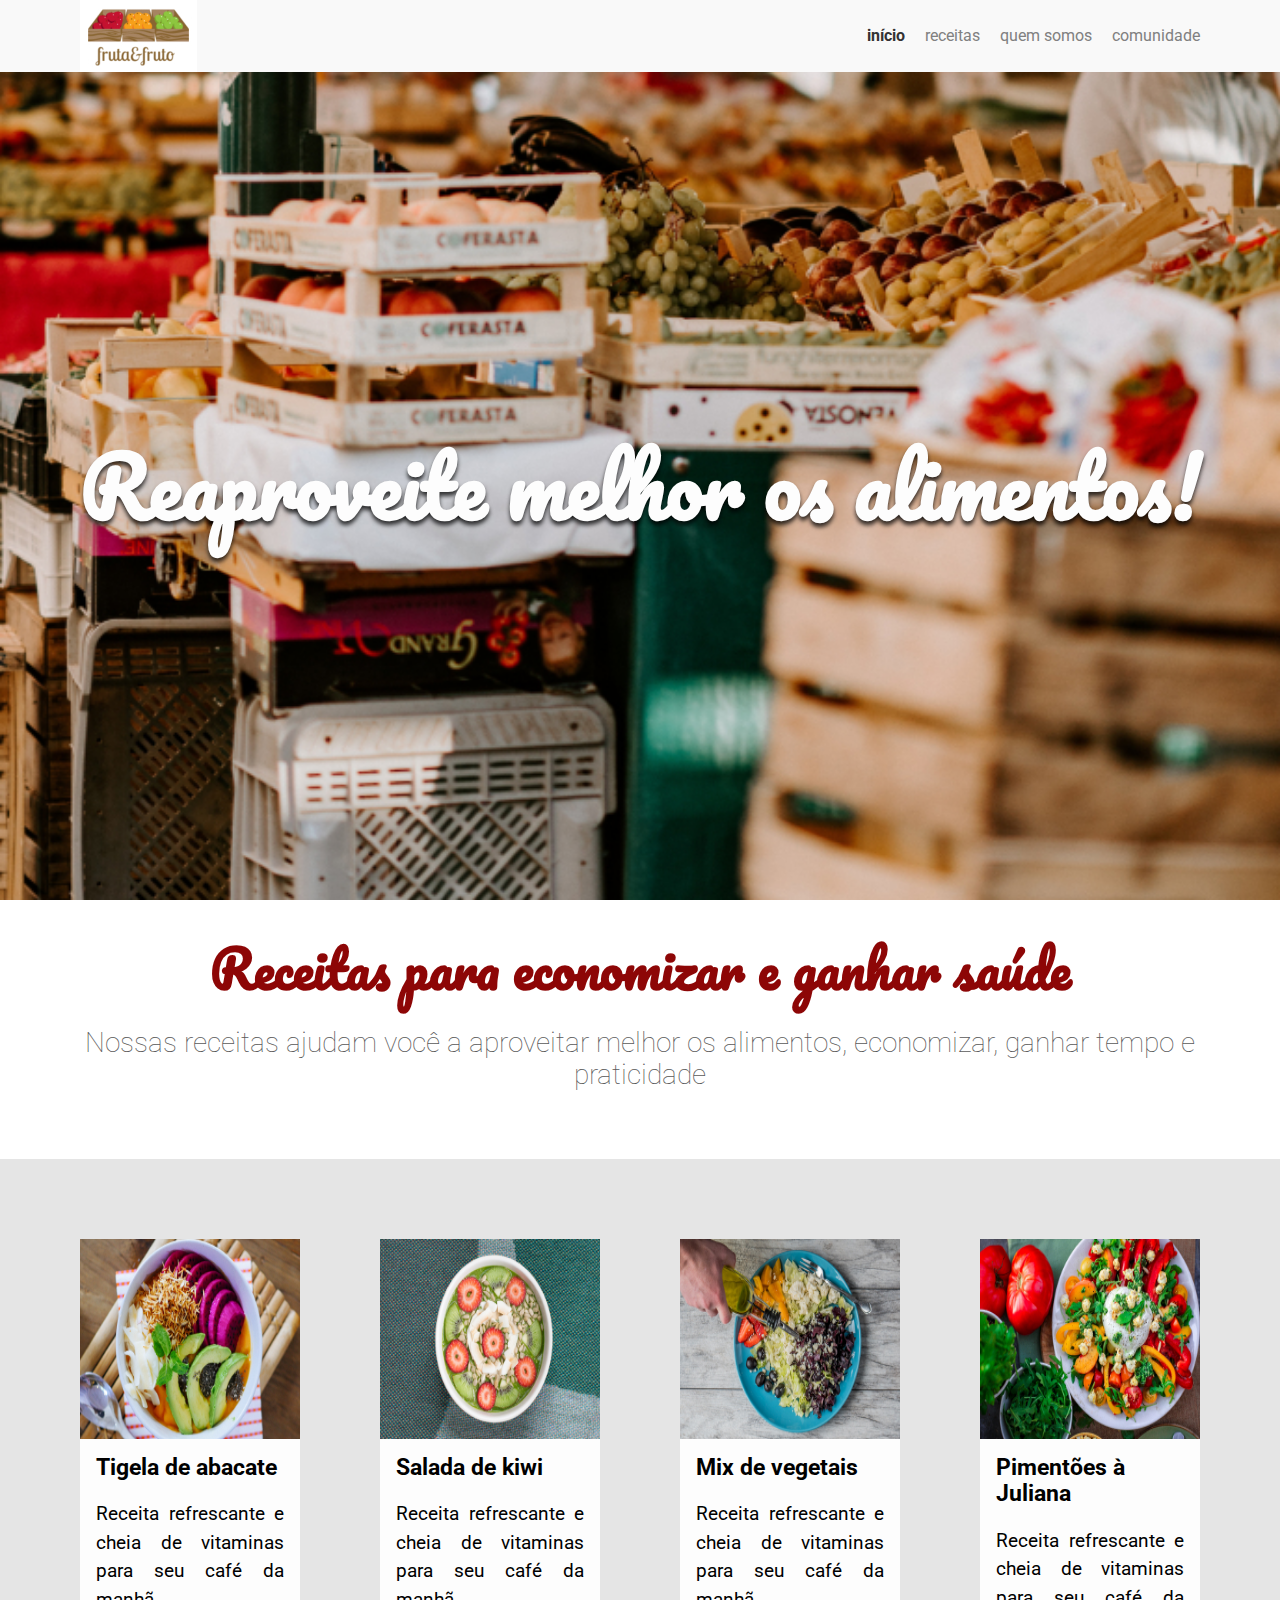
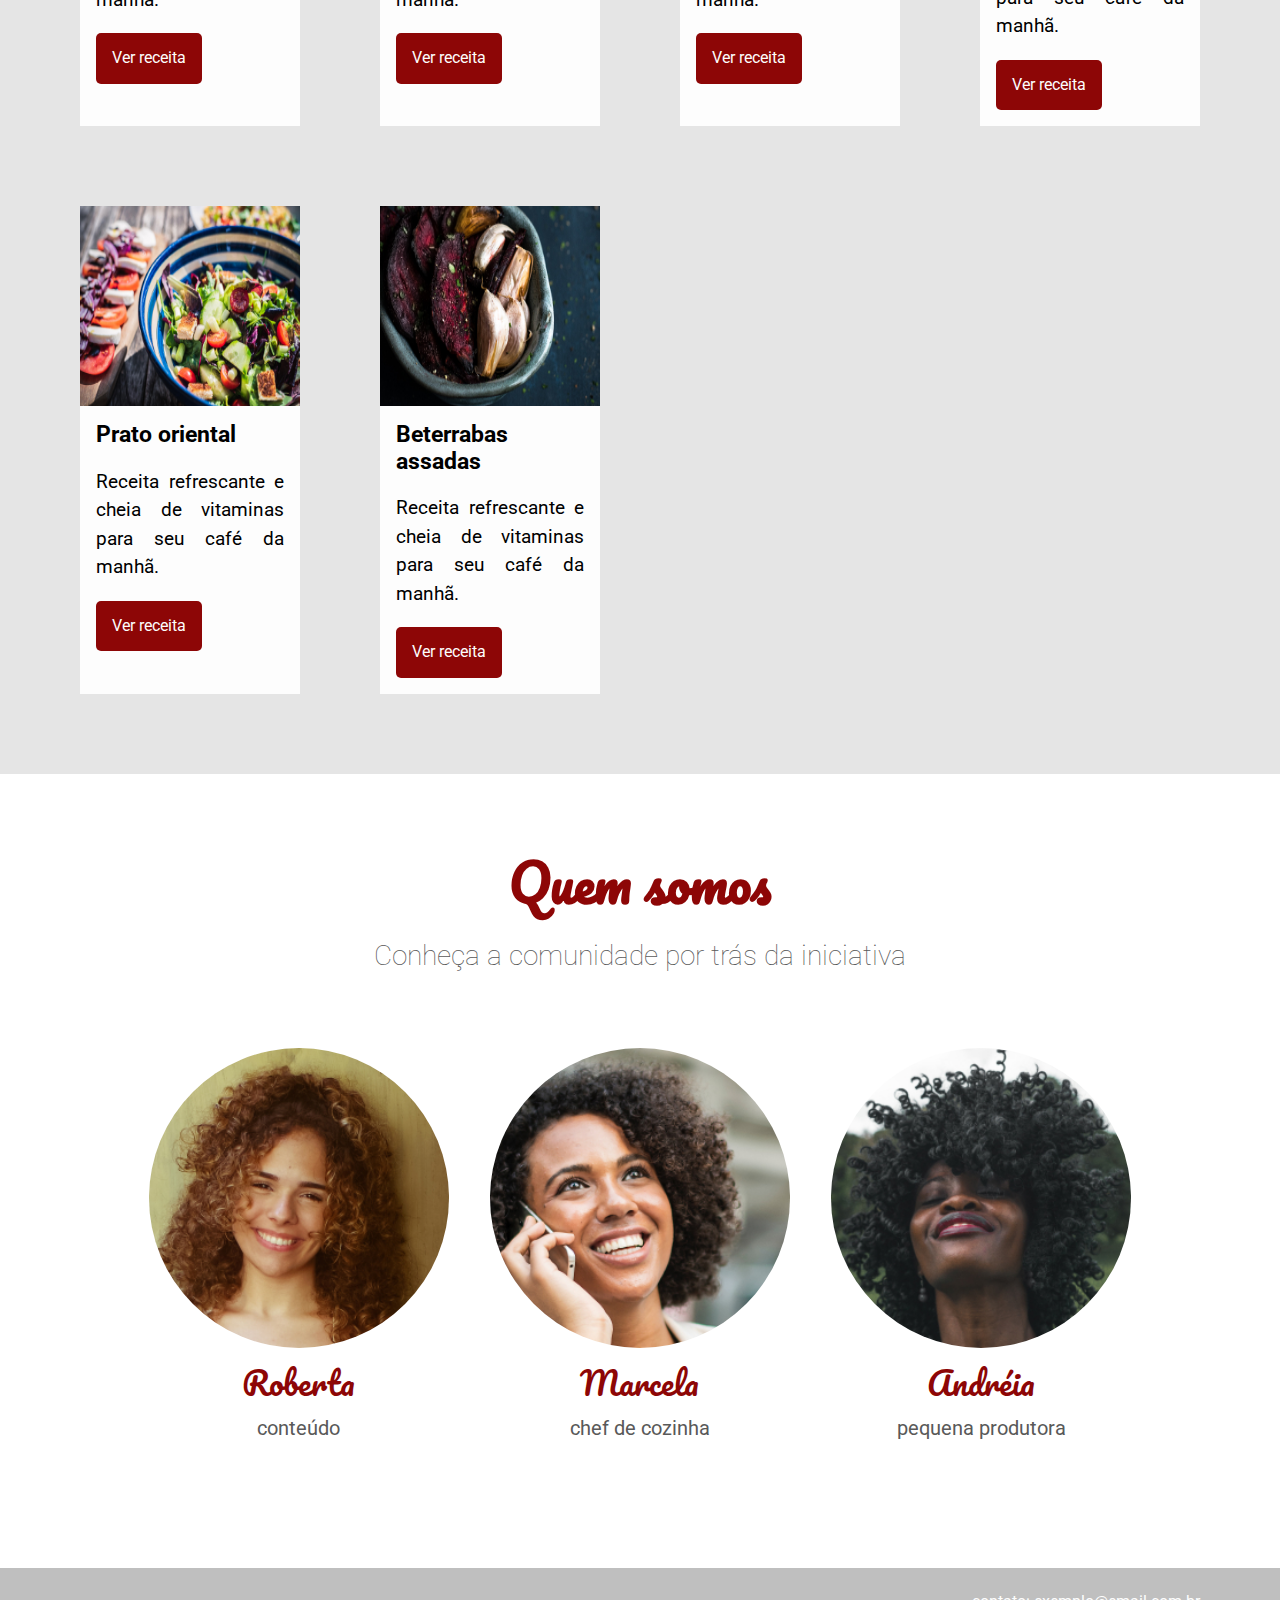
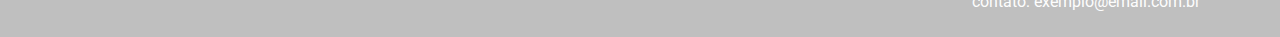
<file: arquitetura-css-assets/index.html>
<!DOCTYPE html>
<html lang="pt-BR">
    <head>
        <link href="https://fonts.googleapis.com/css?family=Pacifico|Roboto:100,300,400,500,700,900" rel="stylesheet" />
        <meta charset="UTF-8" />
        <meta name="viewport" content="width=device-width, initial-scale=1.0" />
        <meta http-equiv="X-UA-Compatible" content="ie=edge" />
        <title>Fruta & Fruto</title>
        <link href="./assets/css/normalize.css" rel="stylesheet" />
        <link href="./assets/css/reset.css" rel="stylesheet" />
        <link href="./assets/css/cabecalho.css" rel="stylesheet" />
        <link href="./assets/css/menu/menu-lista.css" rel="stylesheet" />
        <link href="./assets/css/menu/menu-item.css" rel="stylesheet" />
        <link href="./assets/css/menu/menu-link.css" rel="stylesheet" />
        <link href="./assets/css/banner/banner.css" rel="stylesheet" />
        <link href="./assets/css/banner/banner-imagem.css" rel="stylesheet" />
        <link href="./assets/css/banner/banner-titulo.css" rel="stylesheet" />
        <link href="./assets/css/sobre/sobre.css" rel="stylesheet" />
        <link href="./assets/css/sobre/sobre-descricao.css" rel="stylesheet" />
        <link href="./assets/css/sobre/sobre-titulo.css" rel="stylesheet" />
        <link href="./assets/css/receita/receita.css" rel="stylesheet" />
        <link href="./assets/css/receita/receita-botao.css" rel="stylesheet" />
        <link href="./assets/css/receita/receita-conteudo.css" rel="stylesheet" />
        <link href="./assets/css/receita/receita-descricao.css" rel="stylesheet" />
        <link href="./assets/css/receita/receita-imagem.css" rel="stylesheet" />
        <link href="./assets/css/receita/receita-titulo.css" rel="stylesheet" />
        <link href="./assets/css/receitas.css" rel="stylesheet" />
        <link href="./assets/css/quemSomos/quemSomos.css" rel="stylesheet" />
        <link href="./assets/css/quemSomos/quemSomos-descricao.css" rel="stylesheet" />
        <link href="./assets/css/quemSomos/quemSomos-titulo.css" rel="stylesheet" />
        <link href="./assets/css/pessoas.css" rel="stylesheet" />
        <link href="./assets/css/pessoa/pessoa.css" rel="stylesheet" />
        <link href="./assets/css/pessoa/pessoa-funcao.css" rel="stylesheet" />
        <link href="./assets/css/pessoa/pessoa-imagem.css" rel="stylesheet" />
        <link href="./assets/css/pessoa/pessoa-nome.css" rel="stylesheet" />
        <link href="./assets/css/rodape.css" rel="stylesheet" />
        <link href="./assets/css/logo.css" rel="stylesheet" />
    </head>
    <body>
        <header class="cabecalho">
            <img class="logo" alt="Fruta e Fruto" src="./assets/img/logo.jpg" >
            <nav class="menu">
                <ul class="menu__lista">
                    <li class="menu__item"><a class="menu__link ativo"  href="#">Início</a></li>
                    <li class="menu__item"><a class="menu__link"  href="#">Receitas</a></li>
                    <li class="menu__item"><a class="menu__link"  href="#">Quem Somos</a></li>
                    <li class="menu__item"><a class="menu__link"  href="#">Comunidade</a></li>
                </ul>
            </nav>
        </header>
        <section class="banner">
            <div class="banner__imagem" src="./assets/img/banner.jpg"></div>
            <h2 class="banner__titulo">Reaproveite melhor os alimentos!</h2>
        </section>
        <section class="sobre">
            <h2 class="sobre__titulo">Receitas para economizar e ganhar saúde</h2>
            <p class="sobre__descricao">Nossas receitas ajudam você a aproveitar melhor os alimentos, economizar, ganhar tempo e praticidade</p>
        </section>
        <section class="receitas">
            <div class="receita">
                <img alt="Tigela de abacate" class="receita__imagem" src="./assets/img/receitas/tigela-de-abacate.jpg" />
                <div class="receita__conteudo">
                    <h4 class="receita__titulo">Tigela de abacate</h4>
                    <p class="receita__descricao">Receita refrescante e cheia de vitaminas para seu café da manhã.</p>
                    <button class="receita__botao">Ver receita</button>
                </div>
            </div>
            <div class="receita">
                <img alt="Salada de kiwi" class="receita__imagem" src="./assets/img/receitas/salada-de-kiwi.jpg" />
                <div class="receita__conteudo">
                    <h4 class="receita__titulo">Salada de kiwi</h4>
                    <p class="receita__descricao">Receita refrescante e cheia de vitaminas para seu café da manhã.</p>
                    <button class="receita__botao">Ver receita</button>
                </div>
            </div>
            <div class="receita">
                <img alt="Mix de vegetais" class="receita__imagem" src="./assets/img/receitas/mix-de-vegetais.jpg" />
                <div class="receita__conteudo">
                    <h4 class="receita__titulo">Mix de vegetais</h4>
                    <p class="receita__descricao">Receita refrescante e cheia de vitaminas para seu café da manhã.</p>
                    <button class="receita__botao">Ver receita</button>
                </div>
            </div>
            <div class="receita">
                <img alt="Pimentões à Juliana" class="receita__imagem" src="./assets/img/receitas/pimentoes-a-juliana.jpg" />
                <div class="receita__conteudo">
                    <h4 class="receita__titulo">Pimentões à Juliana</h4>
                    <p class="receita__descricao">Receita refrescante e cheia de vitaminas para seu café da manhã.</p>
                    <button class="receita__botao">Ver receita</button>
                </div>
            </div>
            <div class="receita">
                <img alt="Prato oriental" class="receita__imagem" src="./assets/img/receitas/prato-oriental.jpg" />
                <div class="receita__conteudo">
                    <h4 class="receita__titulo">Prato oriental</h4>
                    <p class="receita__descricao">Receita refrescante e cheia de vitaminas para seu café da manhã.</p>
                    <button class="receita__botao">Ver receita</button>
                </div>
            </div>
            <div class="receita">
                <img alt="Beterrabas assadas" class="receita__imagem" src="./assets/img/receitas/beterrabas-assadas.jpg" />
                <div class="receita__conteudo">
                    <h4 class="receita__titulo">Beterrabas assadas</h4>
                    <p class="receita__descricao">Receita refrescante e cheia de vitaminas para seu café da manhã.</p>
                    <button class="receita__botao">Ver receita</button>
                </div>
            </div>
        </section>
        <section class="quem-somos">
            <h3 class="quem-somos__titulo">Quem somos</h3>
            <p class="quem-somos__descricao">Conheça a comunidade por trás da iniciativa</p>
            <div class="pessoas">
                <div class="pessoa">
                    <div class="pessoa__imagem pessoa__imagem--roberta"></div>
                    <span class="pessoa__nome">Roberta</span>
                    <span class="pessoa__funcao">Conteúdo</span>
                </div>
                <div class="pessoa">
                    <div class="pessoa__imagem pessoa__imagem--marcela"></div>
                    <span class="pessoa__nome">Marcela</span>
                    <span class="pessoa__funcao">Chef de cozinha</span>
                </div>
                <div class="pessoa">
                    <div class="pessoa__imagem pessoa__imagem--andreia"></div>
                    <span class="pessoa__nome">Andréia</span>
                    <span class="pessoa__funcao">Pequena Produtora</span>
                </div>
            </div>
        </section>
        <footer class="rodape">
            Contato: exemplo@email.com.br
        </footer>
    </body>
</html>
</file>
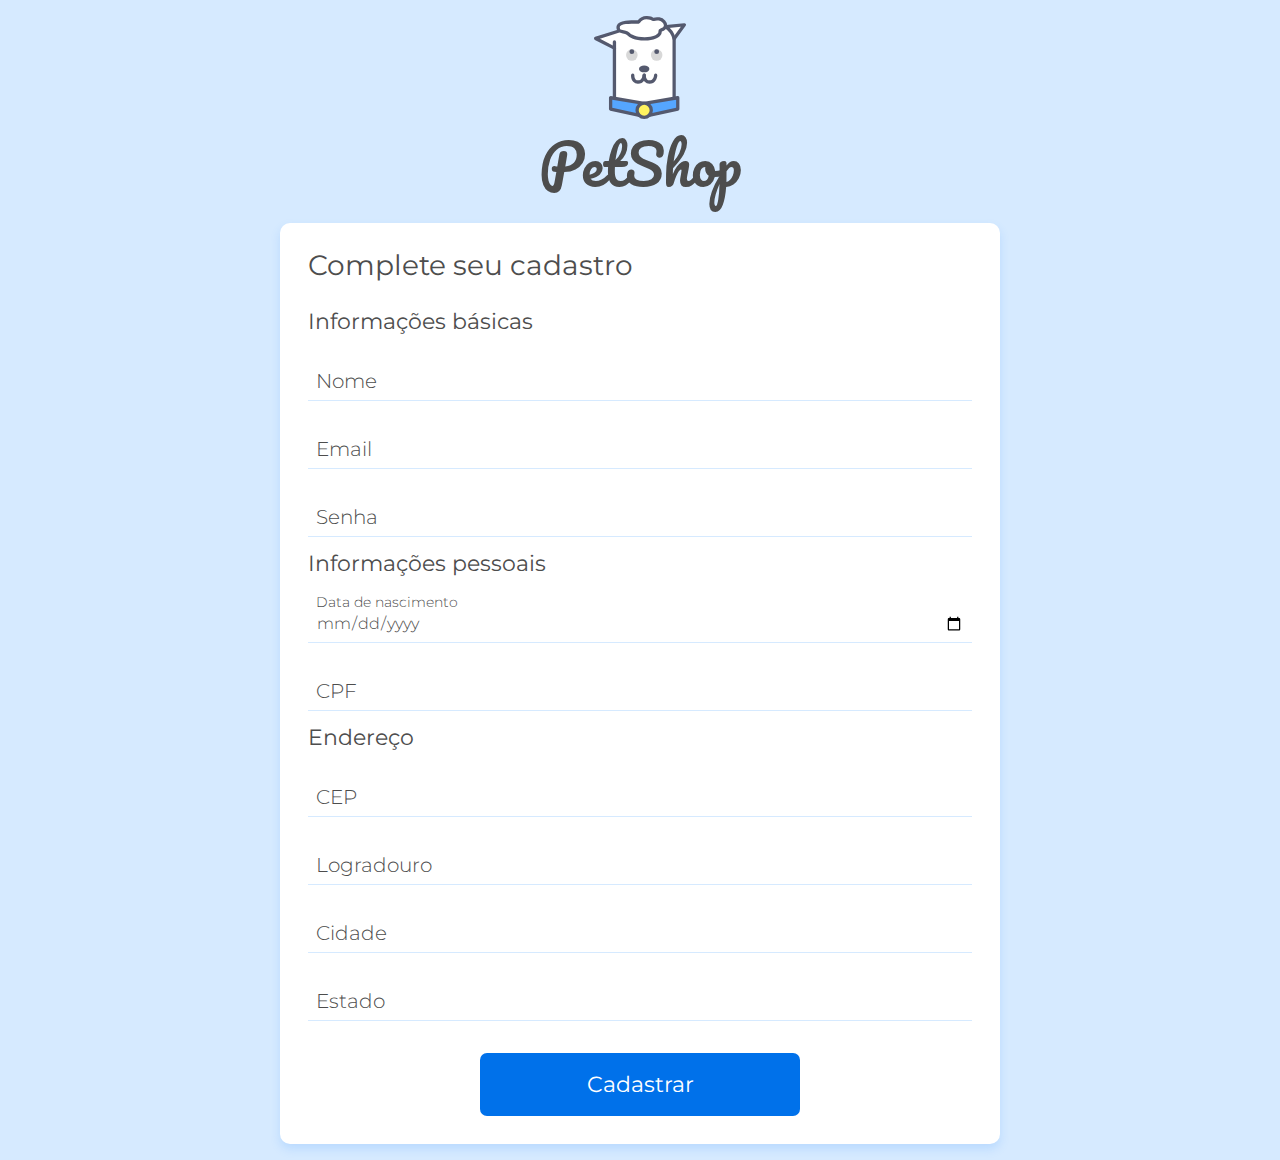
<file: validacao-doguito/cadastro.html>
<!DOCTYPE html>
<html lang="pt-br">
<head>
   <meta charset="UTF-8">
   <meta name="viewport" content="width=device-width, initial-scale=1.0">
   <title>Doguito Petshop | Criar conta</title>
   <link href="https://fonts.googleapis.com/css2?family=Montserrat:wght@300;400&display=swap" rel="stylesheet">
   <link href="https://fonts.googleapis.com/css2?family=Pacifico&display=swap" rel="stylesheet"> 
   <link rel="stylesheet" href="./assets/css/base/base.css">
   <link rel="stylesheet" href="./assets/css/cadastro.css">
   <link rel="stylesheet" href="./assets/css/componentes/cartao.css">
   <link rel="stylesheet" href="./assets/css/componentes/inputs.css">
   <link rel="stylesheet" href="./assets/css/componentes/botao.css">
</head>
<body>
   <main class="container flex flex--coluna flex--centro">
      <div class="cadastro-cabecalho">
         <img src="./assets/img/doguito.svg" alt="Logo Doguito" class="cadastro-cabecalho__logo">
         <h1 class="cadastro-cabecalho__titulo">PetShop</h1>
      </div>
      <section class="cartao">
         <h2 class="cartao__titulo">Complete seu cadastro</h2>
         <form action="./cadastro_concluido.html" class="formulario flex flex--coluna">
            <fieldset>
               <legend class="formulario__legenda">Informações básicas</legend>
               <div class="input-container">
                  <input name="nome" id="nome" class="input" type="text" placeholder="Nome" data-tipo="nome" required>
                  <label class="input-label" for="nome">Nome</label>
                  <span class="input-mensagem-erro">Este campo não está válido</span>
               </div>
               <div class="input-container">
                  <input name="email" id="email" class="input" type="email" placeholder="Email" data-tipo="email" required>
                  <label class="input-label" for="email">Email</label>
                  <span class="input-mensagem-erro">Este campo não está válido</span>
               </div>
               <div class="input-container">
                  <input name="senha" id="senha" class="input" type="password" placeholder="Senha" 
                  pattern="^(?=.*[a-z])(?=.*[A-Z])(?=.*[0-9])(?!.*[ !@#$%^&*_=+-]).{6,12}$" 
                  title="A senha deve conter entre 6 a 12 caracteres, deve conter pelo menos uma letra maiúscula, 
                  um número e não deve conter símbolos." data-tipo="senha" required>
                  <label class="input-label" for="senha">Senha</label>
                  <span class="input-mensagem-erro">Este campo não está válido</span>
               </div>
            </fieldset>
            <fieldset>
               <legend class="formulario__legenda">Informações pessoais</legend>
               <div class="input-container">
                  <input name="nascimento" id="nascimento" class="input" type="date" placeholder="Data de nascimento" data-tipo="dataNascimento" required>
                  <label class="input-label" for="nascimento">Data de nascimento</label>
                  <span class="input-mensagem-erro">Este campo não está válido</span>
               </div>
               <div class="input-container">
                  <input name="cpf" id="cpf" class="input" type="text" placeholder="CPF" data-tipo="cpf" required>
                  <label class="input-label" for="cpf">CPF</label>
                  <span class="input-mensagem-erro">Este campo não está válido</span>
               </div>
            </fieldset>
            <fieldset>
               <legend class="formulario__legenda">Endereço</legend>
               <div class="input-container">
                  <input name="cep" id="cep" class="input" type="text" placeholder="CEP" pattern="[\d]{5}-?[\d]{3}" data-tipo="cep" required>
                  <label class="input-label" for="cep">CEP</label>
                  <span class="input-mensagem-erro">Este campo não está válido</span>
               </div>
               <div class="input-container">
                  <input name="logradouro" id="logradouro" class="input" type="text" placeholder="Logradouro" data-tipo="logradouro" required>
                  <label class="input-label" for="logradouro">Logradouro</label>
                  <span class="input-mensagem-erro">Este campo não está válido</span>
               </div>
               <div class="input-container">
                  <input name="cidade" id="cidade" class="input" type="text" placeholder="Cidade" data-tipo="cidade" required>
                  <label class="input-label" for="cidade">Cidade</label>
                  <span class="input-mensagem-erro">Este campo não está válido</span>
               </div>
               <div class="input-container">
                  <input name="estado" id="estado" class="input" type="text" placeholder="Estado" data-tipo="estado" required>
                  <label class="input-label" for="estado">Estado</label>
                  <span class="input-mensagem-erro">Este campo não está válido</span>
               </div>
            </fieldset>
            <button class="botao">Cadastrar</a>
            </form>
         </section>
      </main>
      <script src="./assets/js/app.js" type="module"></script>
   </body>
   </html>
</file>
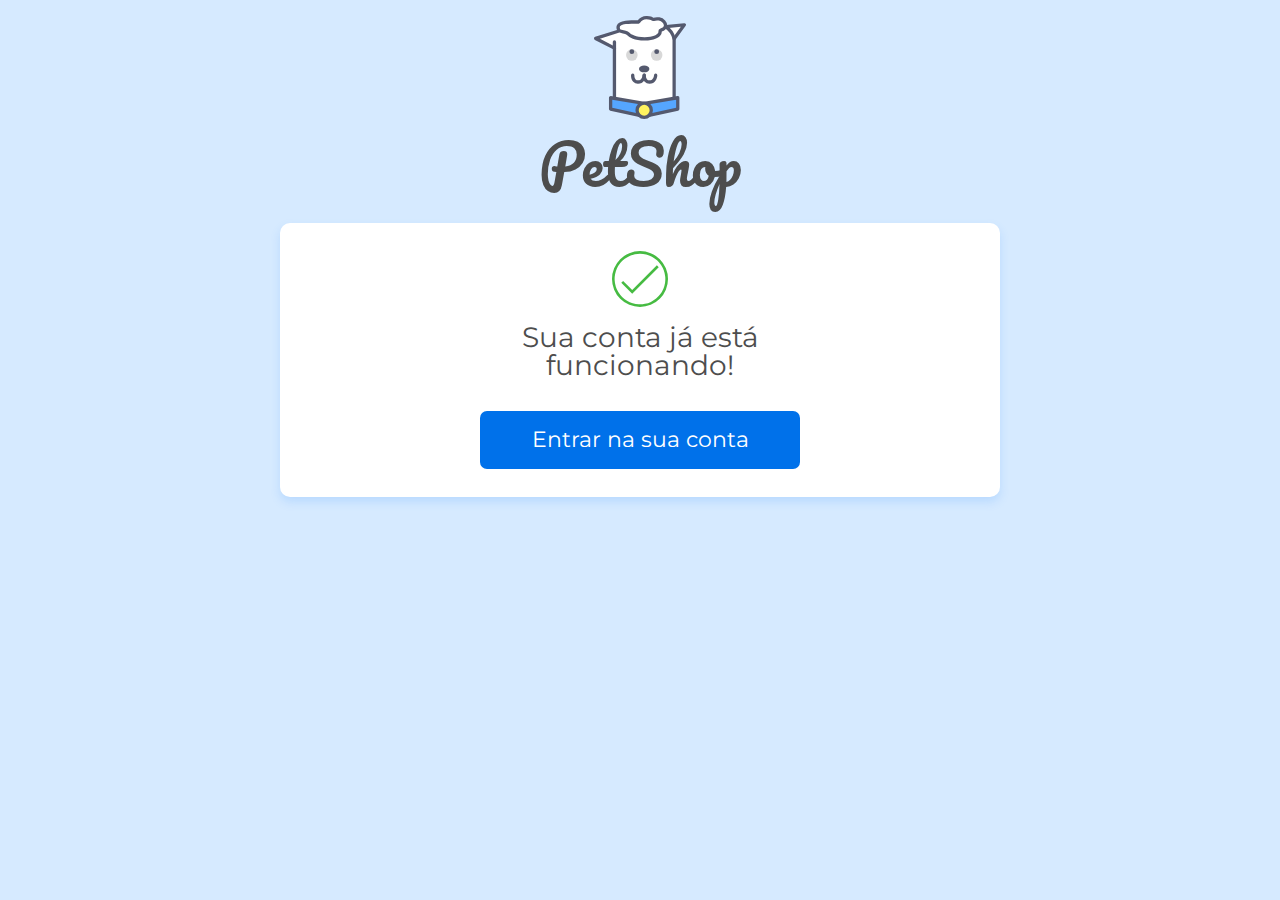
<file: validacao-doguito/cadastro_concluido.html>
<!DOCTYPE html>
<html lang="pt">
<head>
    <meta charset="UTF-8">
    <meta name="viewport" content="width=device-width, initial-scale=1.0">
    <title>Doguito Petshop | Cadastro concluído</title>
    <link href="https://fonts.googleapis.com/css2?family=Montserrat:wght@300;400&display=swap" rel="stylesheet">
    <link href="https://fonts.googleapis.com/css2?family=Pacifico&display=swap" rel="stylesheet"> 
    <link rel="stylesheet" href="./assets/css/base/base.css">
    <link rel="stylesheet" href="./assets/css/cadastro_concluido.css">
    <link rel="stylesheet" href="./assets/css/componentes/cartao.css">
    <link rel="stylesheet" href="./assets/css/componentes/inputs.css">
    <link rel="stylesheet" href="./assets/css/componentes/botao.css">
</head>
<body>
    <main class="container flex flex--coluna flex--centro">
        <div class="cadastro-cabecalho">
            <img src="./assets/img/doguito.svg" alt="Logo Doguito" class="cadastro-cabecalho__logo">
            <h1 class="cadastro-cabecalho__titulo">PetShop</h1>
        </div>
        <section class="cadastro-cartao cartao">
            <span class="cadastro-cartao__icone-concluido"></span>
            <h1 class="cadastro-cartao__titulo cartao__titulo">Sua conta já está funcionando!</h1>
            <a href="#" class="botao">Entrar na sua conta</a>
        </section>
    </main>
</body>
</html>
</file>
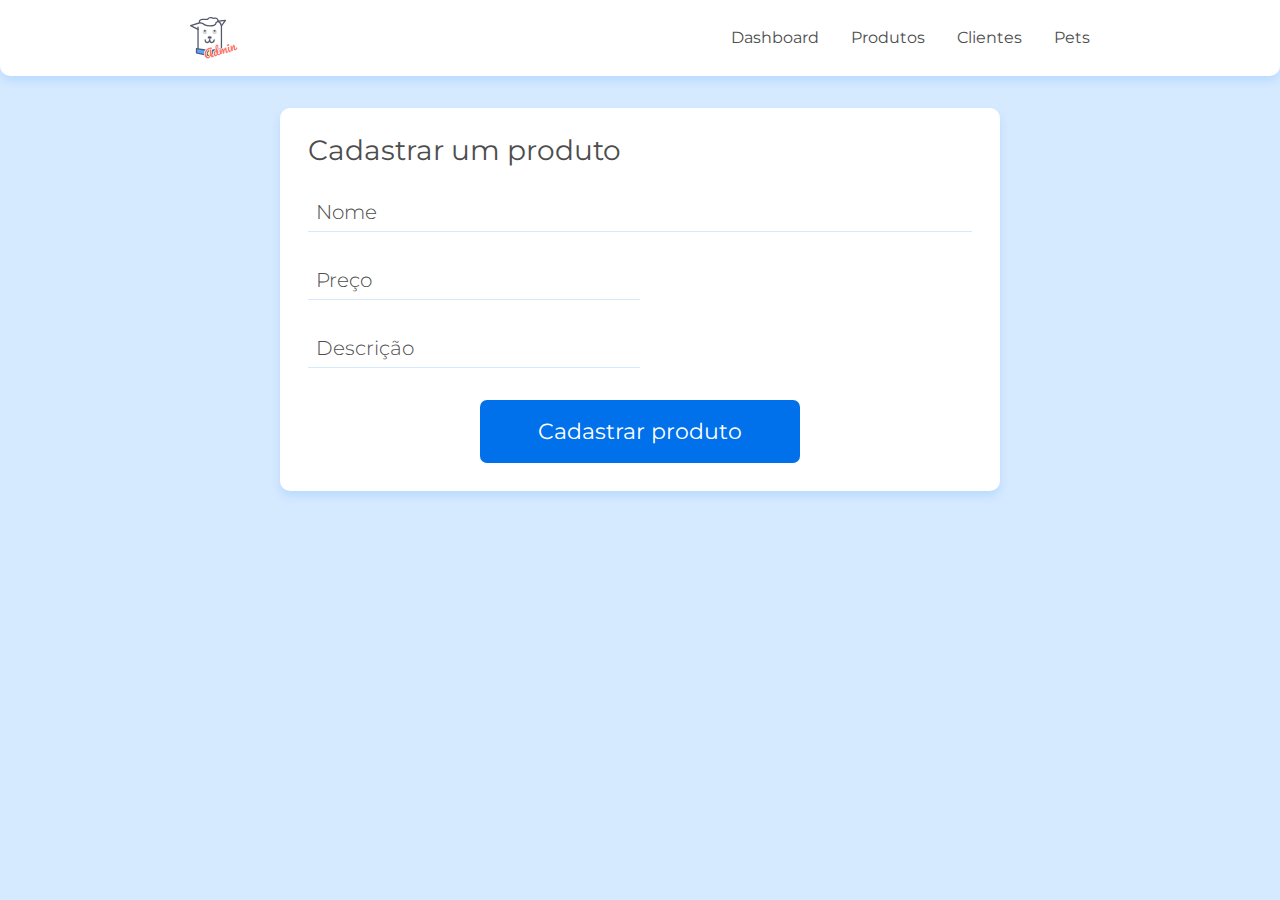
<file: validacao-doguito/cadastro_produto.html>
<!DOCTYPE html>
<html lang="pt">
<head>
    <meta charset="UTF-8">
    <meta name="viewport" content="width=device-width, initial-scale=1.0">
    <title>Doguito Petshop | Cadastro de produto</title>
    <link href="https://fonts.googleapis.com/css2?family=Montserrat:wght@300;400&display=swap" rel="stylesheet">
    <link href="https://fonts.googleapis.com/css2?family=Pacifico&display=swap" rel="stylesheet"> 
    <link rel="stylesheet" href="./assets/css/base/base.css">
    <link rel="stylesheet" href="./assets/css/componentes/cabecalho.css">
    <link rel="stylesheet" href="./assets/css/componentes/cartao.css">
    <link rel="stylesheet" href="./assets/css/cadastra_cliente.css">
    <link rel="stylesheet" href="./assets/css/componentes/inputs.css">
    <link rel="stylesheet" href="./assets/css/componentes/botao.css">
    <link rel="stylesheet" href="./assets/css/cadastro_produto.css">
</head>
<body>
    <header class="cabecalho container">
        <img src="./assets/img/doguitoadm.svg" alt="Logo Doguito" class="cabecalho__logo">
        <nav>
            <ul class="cabecalho__lista-navegacao">
                <li class="cabecalho__link"><a href="#">Dashboard</a></li>
                <li class="cabecalho__link"><a href="#">Produtos</a></li>
                <li class="cabecalho__link"><a href="lista_cliente.html">Clientes </a></li>
                <li class="cabecalho__link"><a href="#">Pets</a></li>
            </ul>
        </nav>
    </header>
    <main class="container flex flex--centro flex--coluna">
        <section class="cartao cadastro">
            <h1 class="cartao__titulo">Cadastrar um produto</h1>
            <form action="./cadastro_produto_concluido.html" class="flex flex--coluna">
                <div class="input-container">
                    <input name="nome" id="nome" class="input" type="text" placeholder="Nome" data-tipo="nome" required>
                    <label class="input-label" for="nome">Nome</label>
                    <span class="input-mensagem-erro">Este campo não está válido</span>
                </div>
                <div class="input-container cadastro__preco-container">
                    <input name="preco" id="preco" class="input" type="text" placeholder="Preço" data-tipo="preco" required>
                    <label class="input-label" for="preco">Preço</label>
                    <span class="input-mensagem-erro">Este campo não está válido</span>
                </div>
                <div class="input-container cadastro__descricao-container">
                    <input class="input" name="descricao" id="descricao" placeholder="Descrição">
                    <label class="input-label" for="descricao">Descrição</label>
                    <span class="input-mensagem-erro">Este campo não está válido</span>
                </div>
                <button class="botao">Cadastrar produto</button>
            </form>
        </section>
    </main>
    <script src="./assets/js/app.js" type="module"></script>
    <script src="https://github.com/codermarcos/simple-mask-money/releases/download/v3.0.0/simple-mask-money.js"></script>
</body>
</html>
</file>
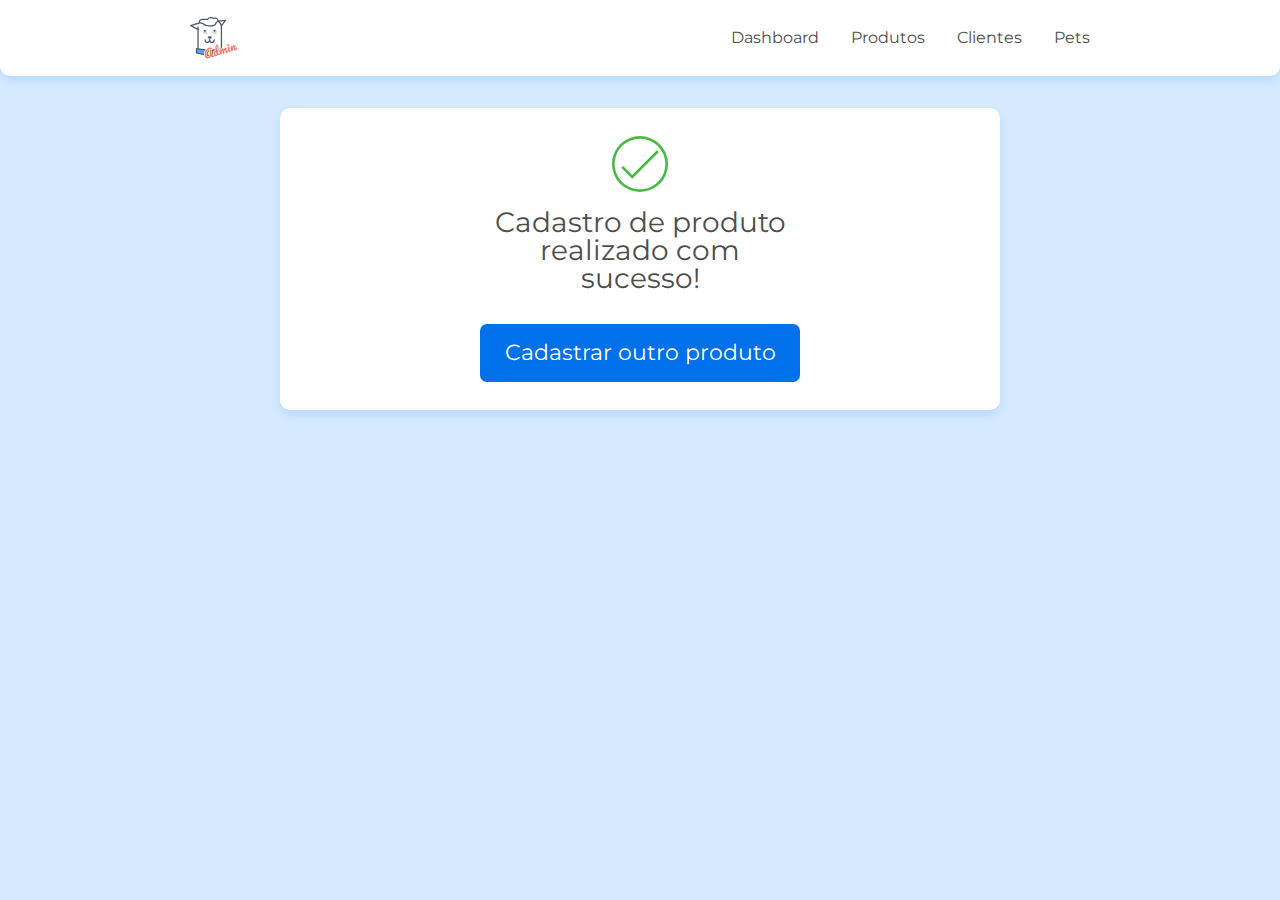
<file: validacao-doguito/cadastro_produto_concluido.html>
<!DOCTYPE html>
<html lang="pt">
<head>
    <meta charset="UTF-8">
    <meta name="viewport" content="width=device-width, initial-scale=1.0">
    <title>Doguito Petshop | Cadastro concluído</title>
    <link href="https://fonts.googleapis.com/css2?family=Montserrat:wght@300;400&display=swap" rel="stylesheet">
    <link href="https://fonts.googleapis.com/css2?family=Pacifico&display=swap" rel="stylesheet"> 
    <link rel="stylesheet" href="./assets/css/base/base.css">
    <link rel="stylesheet" href="./assets/css/componentes/cabecalho.css">
    <link rel="stylesheet" href="./assets/css/cadastro_concluido.css">
    <link rel="stylesheet" href="./assets/css/componentes/cartao.css">
    <link rel="stylesheet" href="./assets/css/componentes/inputs.css">
    <link rel="stylesheet" href="./assets/css/componentes/botao.css">
</head>
<body>
    <header class="cabecalho container">
        <img src="./assets/img/doguitoadm.svg" alt="Logotipo Doguito" class="cabecalho__logo">
        <nav>
            <ul class="cabecalho__lista-navegacao">
                <li class="cabecalho__link"><a href="#">Dashboard</a></li>
                <li class="cabecalho__link"><a href="#">Produtos</a></li>
                <li class="cabecalho__link"><a href="#">Clientes</a></li>
                <li class="cabecalho__link"><a href="#">Pets</a></li>
            </ul>
        </nav>
    </header>
    <main class="container flex flex--coluna flex--centro">
        <section class="cadastro-cartao cartao">
            <span class="cadastro-cartao__icone-concluido"></span>
            <h1 class="cadastro-cartao__titulo cartao__titulo">Cadastro de produto realizado com sucesso!</h1>
            <a href="./cadastro_produto.html" class="botao">Cadastrar outro produto</a>
        </section>
    </main>
</body>
</html>
</file>
<file: arquitetura-css-assets/assets/css/cabecalho.css>
.cabecalho {
    align-items: center;
    background: #f9f9f9;
    display: flex;
    justify-content: space-between;
    padding-left: 2rem;
    padding-right: 2rem;
}

@media screen and (min-width: 0) {
    .cabecalho {
        justify-content: center;
        padding: 0 1rem;
    }
}

@media screen and (min-width: 768px) {
    .cabecalho {
        justify-content: space-between;
        padding: 0 5rem;
    }
}
</file>
<file: arquitetura-css-assets/assets/css/menu/menu-lista.css>
.menu__lista {
    display: flex;
}
</file>
<file: arquitetura-css-assets/assets/css/menu/menu-item.css>
.menu__item {
    list-style: none;
}

.menu__item:last-child .menu__link {
    margin-right: 0;
}
</file>
<file: arquitetura-css-assets/assets/css/menu/menu-link.css>
.menu__link {
    color: #808080;
    margin-right: 1.25rem;
    text-decoration: none;
    text-transform: lowercase;
}

.menu__link.ativo {
    color: #333333;
    font-weight: bold;
}

.menu__link:hover {
    text-decoration: underline;
}
</file>
<file: arquitetura-css-assets/assets/css/banner/banner.css>
.banner {
    position: relative;
}
</file>
<file: arquitetura-css-assets/assets/css/banner/banner-imagem.css>
.banner__imagem {
    background: url(../../img/banner.jpg) no-repeat center / cover;
    width: 100%;
}

@media screen and (min-width: 0) {
    .banner__imagem {
       height: calc(100vh - 51px);
    }   
 }
 
 @media screen and (min-width: 768px) {
    .banner__imagem {
        height: calc(100vh - 72px);
    }
 }
</file>
<file: arquitetura-css-assets/assets/css/banner/banner-titulo.css>
.banner__titulo {
    color: #fdfdfd;
    font-family: Pacifico, cursive;
    position: absolute;
    left: 50%;
    text-shadow: 0 4px 4px rgba(0, 0, 0, 0.75);
    top: 50%;
    text-align: center;
    transform: translate(-50%, -50%);
    width: 100%;
}

@media screen and (min-width: 0) {
    .banner__titulo {
        font-size: 3rem;
    }
}

@media screen and (min-width: 768px) {
    .banner__titulo {
        font-size: 5.0625rem;
    }
}
</file>
<file: arquitetura-css-assets/assets/css/sobre/sobre.css>
.sobre {
    text-align: center;
}

@media screen and (min-width: 0) {
    .sobre {
       padding: 2.5rem 1rem;
    }   
 }
 
 @media screen and (min-width: 768px) {
    .sobre {
        padding: 2.5rem;
    }
 }
</file>
<file: arquitetura-css-assets/assets/css/sobre/sobre-descricao.css>
.sobre__descricao {
    color: #595959;
    font-weight: 100;
}

@media screen and (min-width: 0)  {
    .sobre__descricao {
        font-size: 1.3rem;
    }
}

@media screen and (min-width: 768px)  {
    .sobre__descricao {
        font-size: 1.75rem;
    }
}
</file>
<file: arquitetura-css-assets/assets/css/sobre/sobre-titulo.css>
.sobre__titulo {
    color: #8d0606;
    font-family: Pacifico, cursive;
}

@media screen and (min-width: 0)  {
    .sobre__titulo {
        font-size: 2rem;
    }
}

@media screen and (min-width: 768px)  {
    .sobre__titulo {
        font-size: 3.1875rem;
    }
}
</file>
<file: arquitetura-css-assets/assets/css/receita/receita.css>
.receita {
   background: #fdfdfd;
   display: flex;
   flex-direction: column;
   margin-bottom: 5rem;

}

@media screen and (min-width: 0)  {
   .receita {
      margin-right: 1rem;
      width: 100%;
   }
}

@media screen and (min-width: 768px)  {
   .receita {
      margin-right: 2.5rem;
      width: calc(33.33% - 2.5rem);
   }
}

@media screen and (min-width: 992px)  {
   .receita {
      margin-right: 5rem;
      width: calc(25% - 5rem);
   }
}
</file>
<file: arquitetura-css-assets/assets/css/receita/receita-botao.css>
.receita__botao {
   background: #8d0606;
   border: none;
   border-radius: 5px;
   color: #fdfdfd;
   padding: 1rem;
   transition: all .1s ease-in-out;
}

.receita__botao:hover {
   background: #620404;
   cursor: pointer;
}
</file>
<file: arquitetura-css-assets/assets/css/receita/receita-conteudo.css>
.receita__conteudo {
   padding: 1rem;
}
</file>
<file: arquitetura-css-assets/assets/css/receita/receita-descricao.css>
.receita__descricao {
   font-size: 1.1875rem;
   line-height: 1.5;
   text-align: justify;
}
</file>
<file: arquitetura-css-assets/assets/css/receita/receita-imagem.css>
.receita__imagem {
   height: 200px;
}
</file>
<file: arquitetura-css-assets/assets/css/receita/receita-titulo.css>
.receita__titulo {
   font-size: 1.4375rem;
}
</file>
<file: arquitetura-css-assets/assets/css/receitas.css>
.receitas {
   background: #e5e5e5;
   display: flex;
   flex-wrap: wrap;
}

@media screen and (min-width:0) {
   .receitas {
      padding: 5rem 0 0 1rem;
   }
}

@media screen and (min-width: 768px) {
   .receitas {
      padding: 5rem 0 0 2.5rem;
   }
}

@media screen and (min-width: 992px) {
   .receitas {
      padding: 5rem 0 0 5rem;
   }
}
</file>
<file: arquitetura-css-assets/assets/css/quemSomos/quemSomos.css>
.quem-somos {
   padding: 5rem;
   text-align: center;
}
</file>
<file: arquitetura-css-assets/assets/css/quemSomos/quemSomos-descricao.css>
.quem-somos__descricao {
   color: #595959;
   font-size: 1.75rem;
   font-weight: 100;
}
</file>
<file: arquitetura-css-assets/assets/css/quemSomos/quemSomos-titulo.css>
.quem-somos__titulo {
   color: #8d0606;
   font-family: Pacifico, cursive;
   font-size: 3.1875rem;
   margin-bottom: 1rem;
}
</file>
<file: arquitetura-css-assets/assets/css/pessoas.css>
.pessoas {
   display: flex;
   justify-content: space-around;
   padding: 3rem;
}

@media screen and (min-width:0) {
   .pessoas {
      flex-direction: column;
   }
}

@media screen and (min-width: 768px) {
   .pessoas {
      flex-direction: row;
   }
}
</file>
<file: arquitetura-css-assets/assets/css/pessoa/pessoa.css>
.pessoa {
   display: flex;
   flex-direction: column;
}

@media screen and (min-width:0) {
   .pessoa {
      margin-bottom: 2rem;
   }
}

@media screen and (min-width: 768px) {
   .pessoa {
      margin-bottom: 0;
   }
}
</file>
<file: arquitetura-css-assets/assets/css/pessoa/pessoa-funcao.css>
.pessoa__funcao {
   color: #595959;
   font-size: 1.25rem;
   text-transform: lowercase;
}
</file>
<file: arquitetura-css-assets/assets/css/pessoa/pessoa-imagem.css>
.pessoa__imagem {
   background-position: center;
   background-repeat: no-repeat;
   background-size: cover;
   border-radius: 100%;
   height: 300px;
   margin: 0 auto;
   width: 300px;
}

.pessoa__imagem--roberta {
   background-image: url(../../img/pessoas/roberta.jpg);
}

.pessoa__imagem--marcela {
   background-image: url(../../img/pessoas/marcela.jpg);
}

.pessoa__imagem--andreia {
   background-image: url(../../img/pessoas/andreia.jpg);
}
</file>
<file: arquitetura-css-assets/assets/css/pessoa/pessoa-nome.css>
.pessoa__nome {
   color: #8d0606;
   font-family: Pacifico, cursive;
   font-size: 2rem;
   margin: 1rem 0;
}
</file>
<file: arquitetura-css-assets/assets/css/rodape.css>
.rodape {
   background: #bfbfbf;
   color: #fdfdfd;
   text-align: right;
   padding: 1.5625rem 5rem;
   text-transform: lowercase;
}
</file>
<file: arquitetura-css-assets/assets/css/logo.css>
@media screen and (min-width: 0) {
   .logo {
      display: none;
   }   
}

@media screen and (min-width: 768px) {
   .logo {
      display: block;
   }
}
</file>
<file: validacao-doguito/assets/css/cadastro.css>
.cadastro-cabecalho {
    display: flex;
    flex-direction: column;
    align-items: center;

    padding-top: 1rem;
}

.cadastro-cabecalho__logo {
    width: 2.625rem;
    margin-bottom: 0.5rem;
}

.cadastro-cabecalho__titulo {
    font-family: var(--fonte-familia-logo);
    font-size: var(--fonte-tamanho-logo);
    margin-bottom: 1rem;
}

@media(min-width: 800px) {
    .cadastro-cabecalho__logo {
        width: 5.75rem;
        margin-bottom: 1rem;
    }

    .cadastro-cabecalho__titulo {
        margin-bottom: 2rem;
    }
}
</file>
<file: validacao-doguito/assets/css/componentes/cartao.css>
.cartao {
    background-color: var(--cor-contraste-claro);
    border-radius: 10px;
    box-shadow: var(--sombra);
    width: 100%;
    max-width: 45rem;
    padding: 1.75rem;
    box-sizing: border-box;
    margin-bottom: 1rem;
}

.cartao__titulo {
    font-size: var(--fonte-tamanho-cartao-titulo);
    margin-bottom: 1rem;
}
</file>
<file: validacao-doguito/assets/css/componentes/inputs.css>
.formulario {
    margin-top: 2rem;
}

.formulario__legenda {
    font-size: var(--fonte-tamanho-formulario-fieldset);

    margin-bottom: 1rem;
}

.input-container {
    font-weight: var(--fonte-peso-input);
    position: relative;
    margin-bottom: 1rem;
    display: flex;
    flex-direction: column;
    justify-content: flex-end;
    box-sizing: border-box;
}

.input {
    box-sizing: border-box;
    border-bottom: 1px solid var(--cor-secundaria);
    padding: 1.375rem 0.5rem 0.5rem;
    height: 3.25rem;
    width: 100%;
}

.input::placeholder {
    visibility: hidden;
    color: #00000000;
}

.input:focus {
    outline: none;
}

.input-label {
    position: absolute;
    top: 1.375rem;
    left: 0.5rem;
    font-size: var(--fonte-tamanho-input-label);

    transition: all .25s;
}

.input:not(:placeholder-shown) + .input-label, .input:focus + .input-label {
    font-size: 0.875rem;
    top: 0.25rem;
    transition: all .25s;
}

.input-container--invalido {
    margin-bottom: 0.5rem;
}

.input-container--invalido .input {
    border: 1px solid var(--cor-aviso);
    border-radius: 7px;
}

.input-container--invalido .input-label {
    color: var(--cor-aviso);
}

.input-mensagem-erro {
    display: none;
}

.input-container--invalido .input-mensagem-erro {
    color: var(--cor-aviso);
    display: block;
    margin-top: 0.5rem;
    padding-left: 0.5rem;
}

.textarea {
    box-sizing: border-box;
    border: 1px solid var(--cor-secundaria);
    padding: 0.5rem;    
    border-radius: 7px;
    width: 100%;
    min-height: 3rem;
}

.textarea-container {
    position: relative;
    margin-top: 2rem;
    margin-bottom: 1rem;
    font-weight: var(--fonte-peso-input);
}

.textarea::placeholder {
    visibility: hidden;
}

.textarea:focus {
    outline: none;
}

.textarea-label {
    position: absolute;
    top: 0.5rem;
    left: 0.5rem;
    font-size: var(--fonte-tamanho-input-label);
    transition: all 0.25s;
}

.textarea:not(:placeholder-shown) + .textarea-label, .textarea:focus + .textarea-label {
    font-size: 0.875rem;
    top: -1.25rem;
    transition: all 0.25s;
}

.textarea-container--invalido {
    margin-bottom: 0.5rem;
}

.textarea-container--invalido .textarea {
    border: 1px solid var(--cor-aviso);
}

.textarea-container--invalido .textarea-label {
    color: var(--cor-aviso);
}

.textarea-mensagem-erro {
    display: none;
}

.textarea-container--invalido .textarea-mensagem-erro {
    display: block;
    color: var(--cor-aviso);
    margin-top: 0.5rem;
    padding-left: 0.5rem;
}
</file>
<file: validacao-doguito/assets/css/componentes/botao.css>
.botao {
    display: block;
    background-color: var(--cor-primaria);
    border-radius: 7px;
    width: 100%;
    margin-top: 1rem;
    max-width: 20rem;
    padding: 1.125rem;
    box-sizing: border-box;
    color: var(--cor-contraste-claro);
    font-size: var(--fonte-tamanho-botao);
    align-self: center;
    text-align: center;
}

.botao-simples {
    border: none;
    background-color: unset;
}

.botao-simples--adicionar {
    color: var(--cor-primaria);
}

.botao-simples--excluir {
    color: var(--cor-aviso);
}

.botao-simples--editar {
    color: var(--cor-sucesso);
}
</file>
<file: validacao-doguito/assets/css/cadastro_concluido.css>
.cadastro-cabecalho {
    display: flex;
    flex-direction: column;
    align-items: center;

    padding-top: 1rem;
}

.cadastro-cabecalho__logo {
    width: 2.625rem;
    margin-bottom: 0.5rem;
}

.cadastro-cabecalho__titulo {
    font-family: var(--fonte-familia-logo);
    font-size: var(--fonte-tamanho-logo);
    margin-bottom: 1rem;
}

.cadastro-cartao {
    display: flex;
    flex-direction: column;
    align-items: center;
    text-align: center;
}

.cadastro-cartao__icone-concluido {
    display: block;
    width: 3.5rem;
    height: 3.5rem;

    margin-bottom: 1rem;

    background-image: url(../img/checkmark.svg);
    background-size: cover;
    background-repeat: no-repeat;
}

.cadastro-cartao__titulo {
    max-width: 20rem;
}


@media(min-width: 800px) {
    .cadastro-cabecalho__logo {
        width: 5.75rem;
        margin-bottom: 1rem;
    }

    .cadastro-cabecalho__titulo {
        margin-bottom: 2rem;
    }
}
</file>
<file: validacao-doguito/assets/css/componentes/cabecalho.css>
.cabecalho {
    background-color: var(--cor-contraste-claro);
    border-radius: 0 0 10px 10px;
    box-shadow: var(--sombra);
    display: flex;
    justify-content: space-between;
    align-items: center;
    height: 4.75rem;
    margin-bottom: 2rem;
}

.cabecalho__logo {
    width: 3rem;
}

.cabecalho__lista-navegacao {
    display: flex;
}

.cabecalho__link {
    margin-left: 2rem;
}
</file>
<file: validacao-doguito/assets/css/cadastra_cliente.css>
.cadastro {
    display: flex;
    flex-direction: column;
}
</file>
<file: validacao-doguito/assets/css/cadastro_produto.css>
.cadastro__descricao {
    height: 15.75rem;
}

.cadastro__preco-container, .cadastro__descricao-container {
    width: 50%;
}
</file>
<file: validacao-doguito/assets/css/base/base.css>
@import url(_reset.css);
@import url(_variaveis.css);

body {
	background-color: var(--cor-secundaria);
	color: var(--cor-contraste-escuro);
	font-family: var(--fonte-familia-corpo);
	overflow-x: hidden;
}

.container { 
	padding-right: 1rem;
	padding-left: 1rem;
}

.flex {
	display: flex;
}

.flex--centro {
	align-items: center;
	justify-content: center;
}

.flex--coluna {
	flex-direction: column;
}

@media(min-width: 800px) {
  .container {
		padding-right: 2.5rem;
		padding-left: 2.5rem;	
	}
}

@media(min-width: 1200px) {
	.container {
		padding-left: calc((100vw - 900px)/2);
		padding-right: calc((100vw - 900px)/2);
	}
}
</file>
